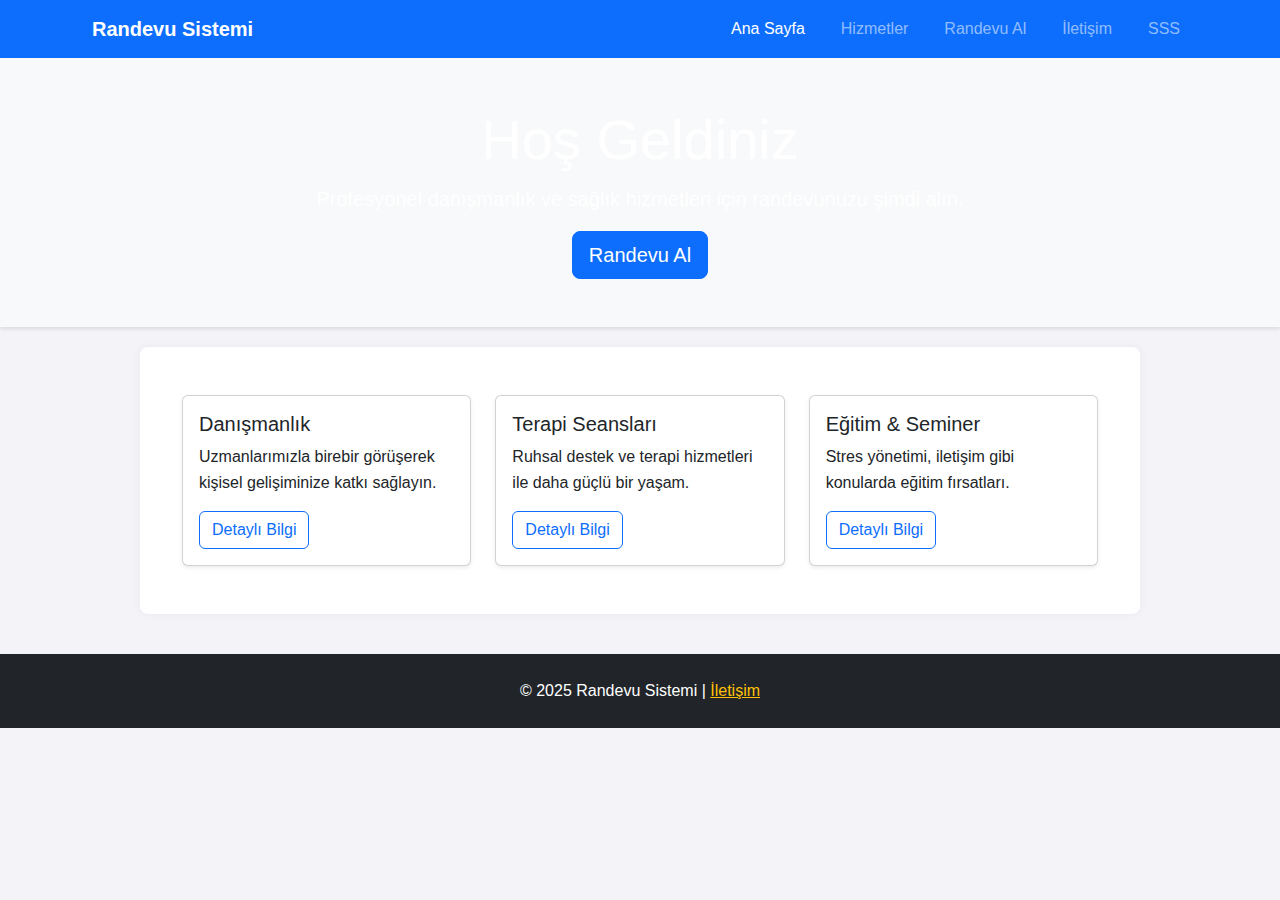
<file: index.html>
<!DOCTYPE html>
<html lang="tr">
<head>
  <meta charset="UTF-8">
  <meta name="viewport" content="width=device-width, initial-scale=1.0">
  <title>Ana Sayfa | Randevu Sistemi</title>

  <!-- Bootstrap CSS -->
  <link href="https://cdn.jsdelivr.net/npm/bootstrap@5.3.0/dist/css/bootstrap.min.css" rel="stylesheet">

  <!-- Kendi CSS -->
  <link rel="stylesheet" href="style.css">
</head>
<body>

  <!-- Navbar -->
  <nav class="navbar navbar-expand-lg navbar-dark bg-primary">
    <div class="container">
      <a class="navbar-brand" href="#">Randevu Sistemi</a>
      <button class="navbar-toggler" type="button" data-bs-toggle="collapse" data-bs-target="#navbarNav">
        <span class="navbar-toggler-icon"></span>
      </button>
      <div class="collapse navbar-collapse" id="navbarNav">
        <ul class="navbar-nav ms-auto">
          <li class="nav-item"><a class="nav-link active" href="index.html">Ana Sayfa</a></li>
          <li class="nav-item"><a class="nav-link" href="services.html">Hizmetler</a></li>
          <li class="nav-item"><a class="nav-link" href="booking.html">Randevu Al</a></li>
          <li class="nav-item"><a class="nav-link" href="contact.html">İletişim</a></li>
          <li class="nav-item"><a class="nav-link" href="faq.html">SSS</a></li>
        </ul>
      </div>
    </div>
  </nav>

  <!-- Giriş Bölümü -->
  <header class="py-5 bg-light text-center">
    <div class="container">
      <h1 class="display-4">Hoş Geldiniz</h1>
      <p class="lead">Profesyonel danışmanlık ve sağlık hizmetleri için randevunuzu şimdi alın.</p>
      <a href="booking.html" class="btn btn-primary btn-lg">Randevu Al</a>
    </div>
  </header>

  <!-- İçerik Bölümü -->
  <section class="py-5">
    <div class="container">
      <div class="row g-4">
        <div class="col-md-4">
          <div class="card h-100 shadow-sm">
            <div class="card-body">
              <h5 class="card-title">Danışmanlık</h5>
              <p class="card-text">Uzmanlarımızla birebir görüşerek kişisel gelişiminize katkı sağlayın.</p>
              <a href="services.html" class="btn btn-outline-primary">Detaylı Bilgi</a>
            </div>
          </div>
        </div>
        <div class="col-md-4">
          <div class="card h-100 shadow-sm">
            <div class="card-body">
              <h5 class="card-title">Terapi Seansları</h5>
              <p class="card-text">Ruhsal destek ve terapi hizmetleri ile daha güçlü bir yaşam.</p>
              <a href="services.html" class="btn btn-outline-primary">Detaylı Bilgi</a>
            </div>
          </div>
        </div>
        <div class="col-md-4">
          <div class="card h-100 shadow-sm">
            <div class="card-body">
              <h5 class="card-title">Eğitim & Seminer</h5>
              <p class="card-text">Stres yönetimi, iletişim gibi konularda eğitim fırsatları.</p>
              <a href="services.html" class="btn btn-outline-primary">Detaylı Bilgi</a>
            </div>
          </div>
        </div>
      </div>
    </div>
  </section>

  <!-- Footer -->
  <footer class="bg-dark text-white text-center py-4">
    <p class="mb-0">&copy; 2025 Randevu Sistemi | <a href="contact.html" class="text-warning">İletişim</a></p>
  </footer>

  <!-- Bootstrap JS -->
  <script src="https://cdn.jsdelivr.net/npm/bootstrap@5.3.0/dist/js/bootstrap.bundle.min.js"></script>
</body>
</html>
</file>
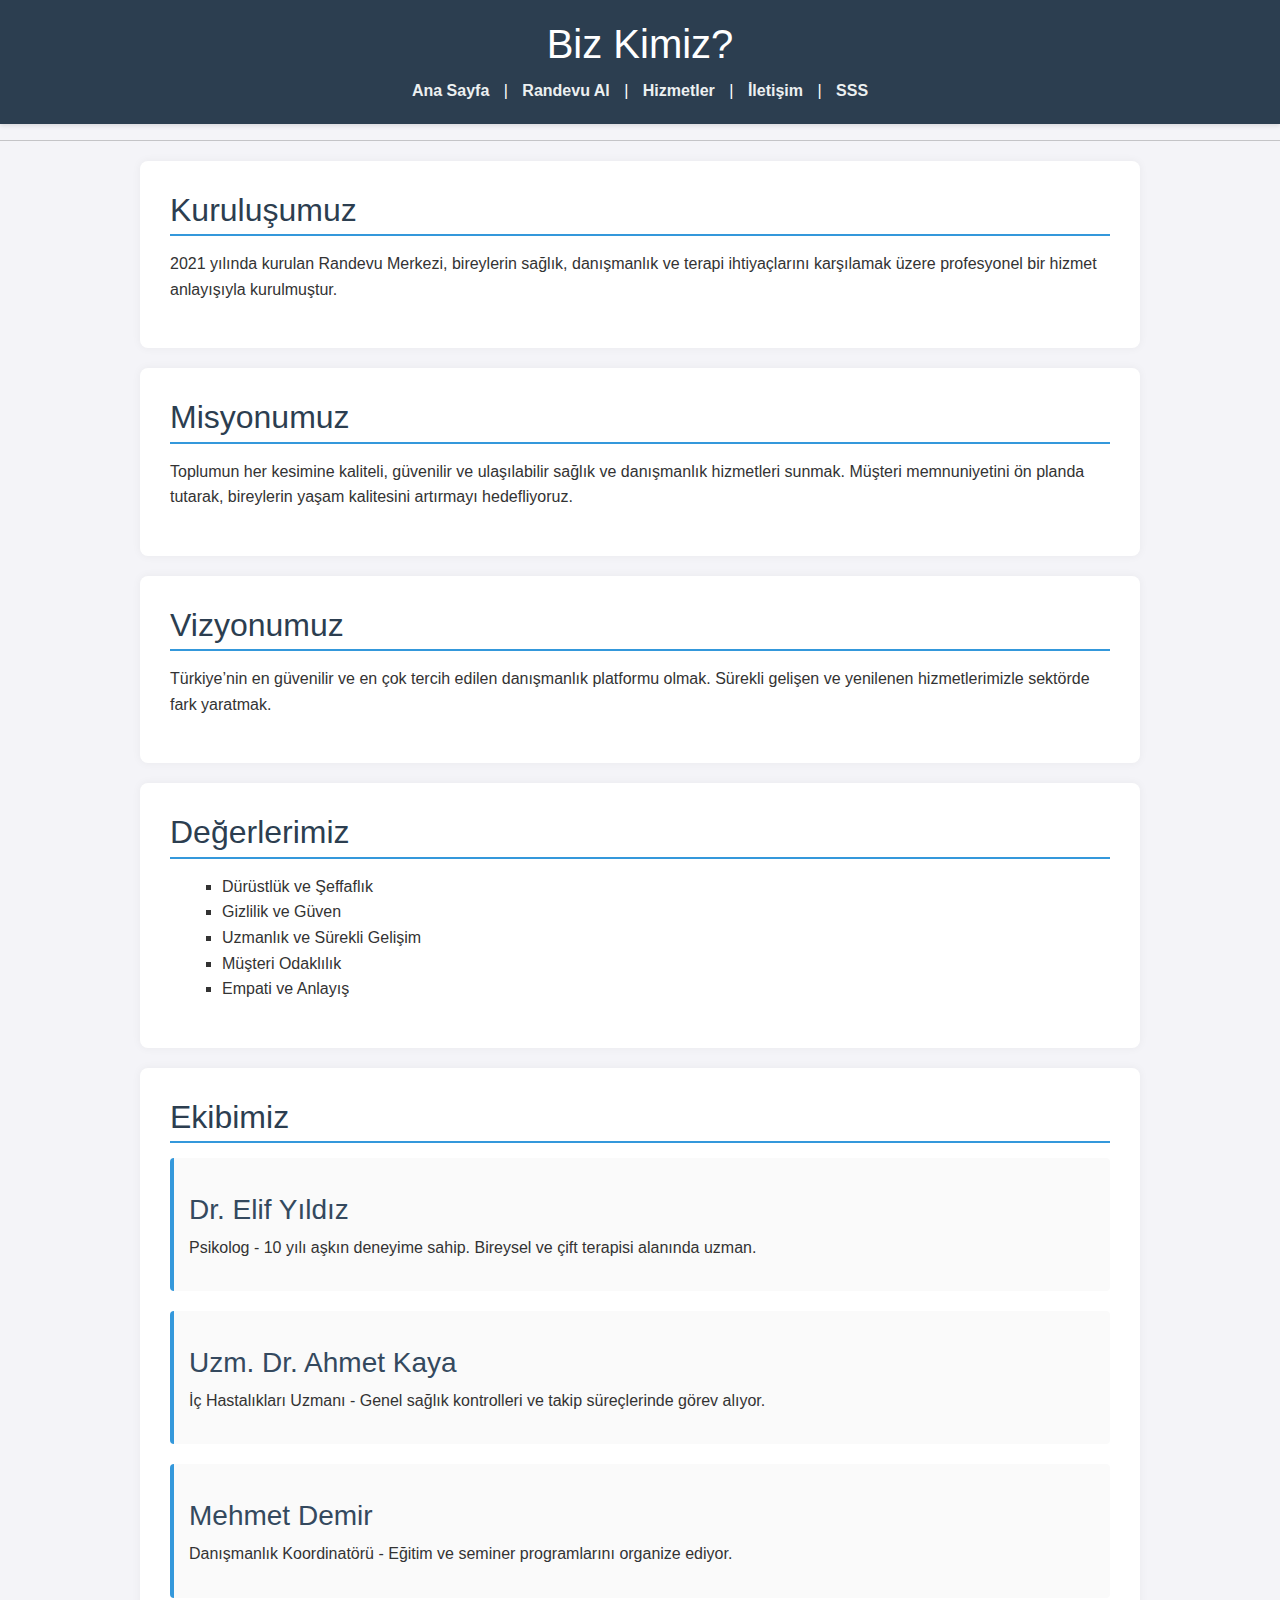
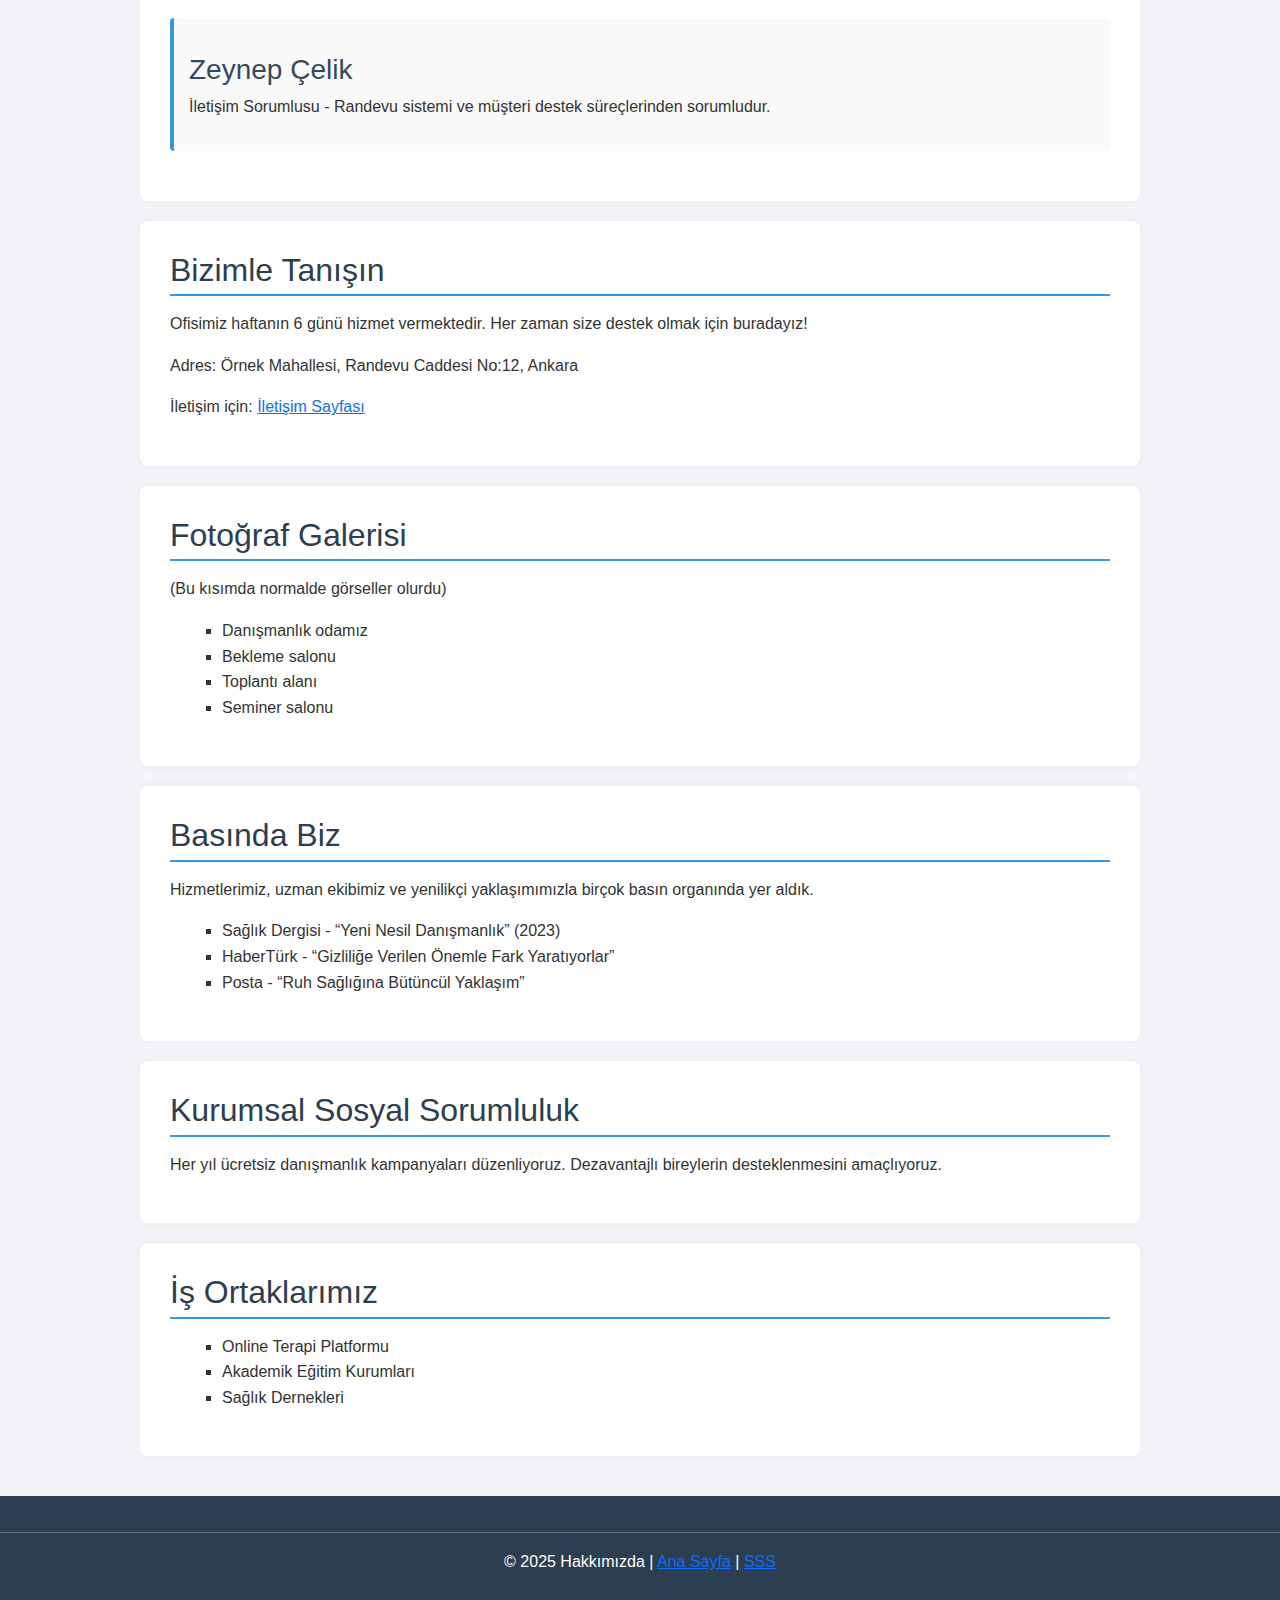
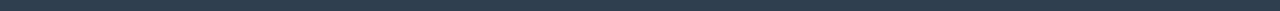
<file: about.html>
<!DOCTYPE html>
<html lang="tr">
<head>
  <meta charset="UTF-8">
  <title>Hakkımızda</title>
  <link href="https://cdn.jsdelivr.net/npm/bootstrap@5.3.0/dist/css/bootstrap.min.css" rel="stylesheet">
  <link rel="stylesheet" href="style.css">

</head>
<body>

  <header>
    <h1>Biz Kimiz?</h1>
    <nav>
      <a href="index.html">Ana Sayfa</a> |
      <a href="booking.html">Randevu Al</a> |
      <a href="services.html">Hizmetler</a> |
      <a href="contact.html">İletişim</a> |
      <a href="faq.html">SSS</a>
    </nav>
  </header>

  <hr>

  <section>
    <h2>Kuruluşumuz</h2>
    <p>2021 yılında kurulan Randevu Merkezi, bireylerin sağlık, danışmanlık ve terapi ihtiyaçlarını karşılamak üzere profesyonel bir hizmet anlayışıyla kurulmuştur.</p>
  </section>

  <section>
    <h2>Misyonumuz</h2>
    <p>Toplumun her kesimine kaliteli, güvenilir ve ulaşılabilir sağlık ve danışmanlık hizmetleri sunmak. Müşteri memnuniyetini ön planda tutarak, bireylerin yaşam kalitesini artırmayı hedefliyoruz.</p>
  </section>

  <section>
    <h2>Vizyonumuz</h2>
    <p>Türkiye’nin en güvenilir ve en çok tercih edilen danışmanlık platformu olmak. Sürekli gelişen ve yenilenen hizmetlerimizle sektörde fark yaratmak.</p>
  </section>

  <section>
    <h2>Değerlerimiz</h2>
    <ul>
      <li>Dürüstlük ve Şeffaflık</li>
      <li>Gizlilik ve Güven</li>
      <li>Uzmanlık ve Sürekli Gelişim</li>
      <li>Müşteri Odaklılık</li>
      <li>Empati ve Anlayış</li>
    </ul>
  </section>

  <section>
    <h2>Ekibimiz</h2>
    <article>
      <h3>Dr. Elif Yıldız</h3>
      <p>Psikolog - 10 yılı aşkın deneyime sahip. Bireysel ve çift terapisi alanında uzman.</p>
    </article>

    <article>
      <h3>Uzm. Dr. Ahmet Kaya</h3>
      <p>İç Hastalıkları Uzmanı - Genel sağlık kontrolleri ve takip süreçlerinde görev alıyor.</p>
    </article>

    <article>
      <h3>Mehmet Demir</h3>
      <p>Danışmanlık Koordinatörü - Eğitim ve seminer programlarını organize ediyor.</p>
    </article>

    <article>
      <h3>Zeynep Çelik</h3>
      <p>İletişim Sorumlusu - Randevu sistemi ve müşteri destek süreçlerinden sorumludur.</p>
    </article>
  </section>

  <section>
    <h2>Bizimle Tanışın</h2>
    <p>Ofisimiz haftanın 6 günü hizmet vermektedir. Her zaman size destek olmak için buradayız!</p>
    <p>Adres: Örnek Mahallesi, Randevu Caddesi No:12, Ankara</p>
    <p>İletişim için: <a href="contact.html">İletişim Sayfası</a></p>
  </section>

  <section>
    <h2>Fotoğraf Galerisi</h2>
    <p>(Bu kısımda normalde görseller olurdu)</p>
    <ul>
      <li>Danışmanlık odamız</li>
      <li>Bekleme salonu</li>
      <li>Toplantı alanı</li>
      <li>Seminer salonu</li>
    </ul>
  </section>

  <section>
    <h2>Basında Biz</h2>
    <p>Hizmetlerimiz, uzman ekibimiz ve yenilikçi yaklaşımımızla birçok basın organında yer aldık.</p>
    <ul>
      <li>Sağlık Dergisi - “Yeni Nesil Danışmanlık” (2023)</li>
      <li>HaberTürk - “Gizliliğe Verilen Önemle Fark Yaratıyorlar”</li>
      <li>Posta - “Ruh Sağlığına Bütüncül Yaklaşım”</li>
    </ul>
  </section>

  <section>
    <h2>Kurumsal Sosyal Sorumluluk</h2>
    <p>Her yıl ücretsiz danışmanlık kampanyaları düzenliyoruz. Dezavantajlı bireylerin desteklenmesini amaçlıyoruz.</p>
  </section>

  <section>
    <h2>İş Ortaklarımız</h2>
    <ul>
      <li>Online Terapi Platformu</li>
      <li>Akademik Eğitim Kurumları</li>
      <li>Sağlık Dernekleri</li>
    </ul>
  </section>

  <footer>
    <hr>
    <p>&copy; 2025 Hakkımızda | <a href="index.html">Ana Sayfa</a> | <a href="faq.html">SSS</a></p>
  </footer>

</body>
</html>
</file>
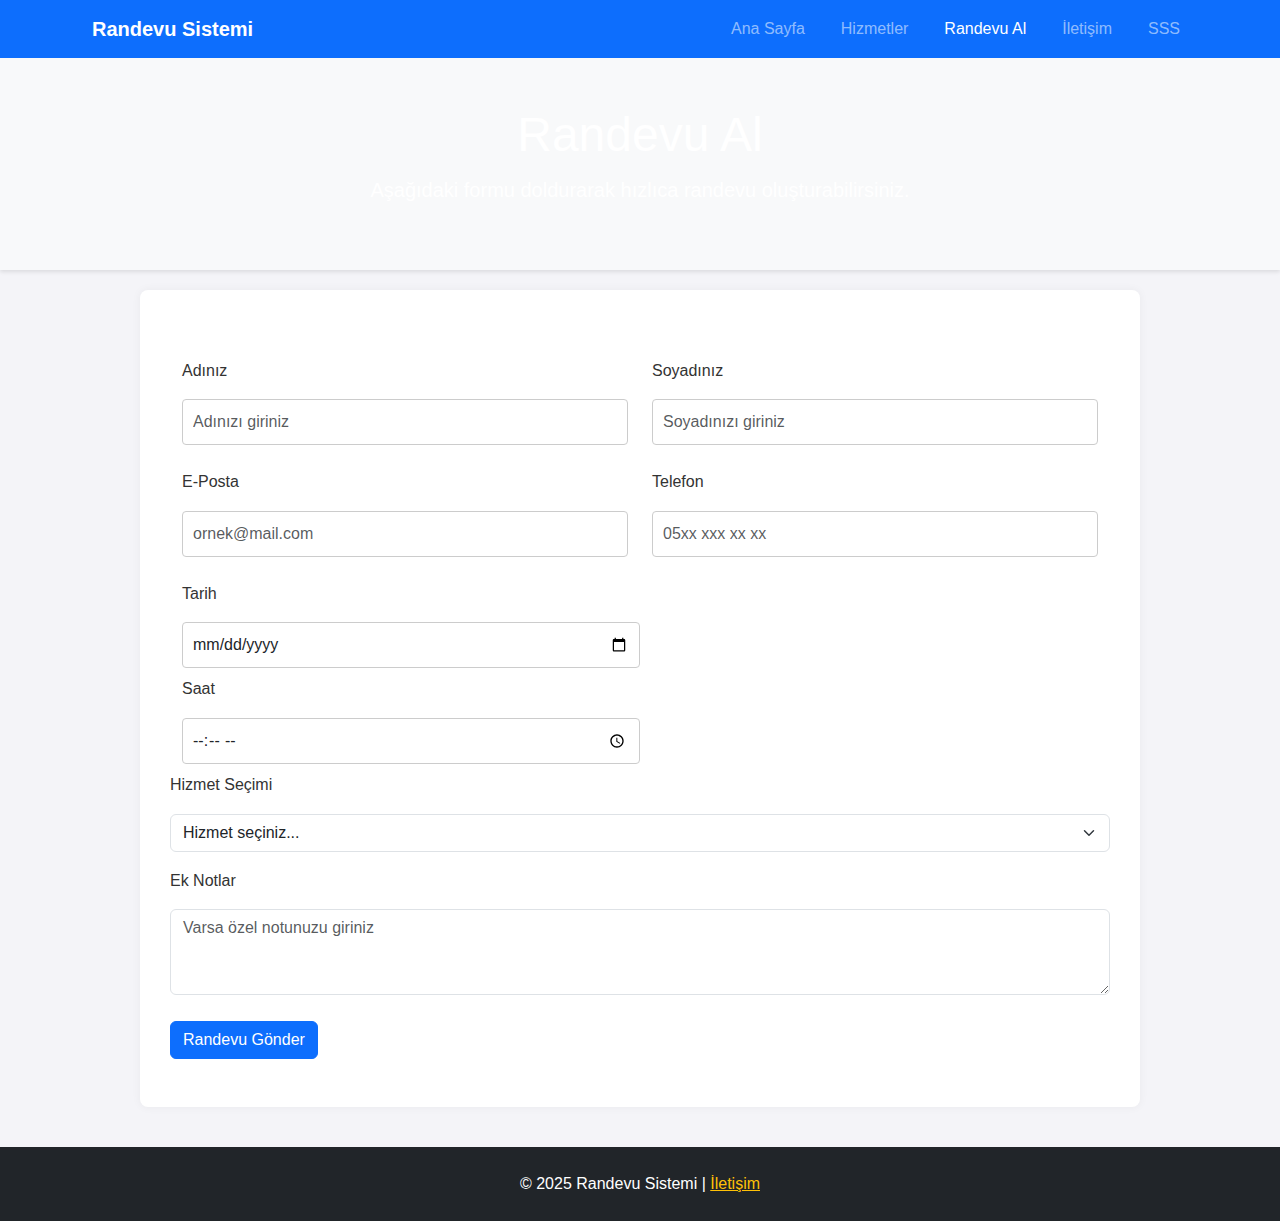
<file: booking.html>
<!DOCTYPE html>
<html lang="tr">
<head>
  <meta charset="UTF-8">
  <meta name="viewport" content="width=device-width, initial-scale=1.0">
  <title>Randevu Al</title>

  <!-- Bootstrap CSS -->
  <link href="https://cdn.jsdelivr.net/npm/bootstrap@5.3.0/dist/css/bootstrap.min.css" rel="stylesheet">

  <!-- Özel CSS -->
  <link rel="stylesheet" href="style.css">
</head>
<body>

  <!-- Navbar -->
  <nav class="navbar navbar-expand-lg navbar-dark bg-primary">
    <div class="container">
      <a class="navbar-brand" href="index.html">Randevu Sistemi</a>
      <button class="navbar-toggler" type="button" data-bs-toggle="collapse" data-bs-target="#navbarNav">
        <span class="navbar-toggler-icon"></span>
      </button>
      <div class="collapse navbar-collapse" id="navbarNav">
        <ul class="navbar-nav ms-auto">
          <li class="nav-item"><a class="nav-link" href="index.html">Ana Sayfa</a></li>
          <li class="nav-item"><a class="nav-link" href="services.html">Hizmetler</a></li>
          <li class="nav-item"><a class="nav-link active" href="booking.html">Randevu Al</a></li>
          <li class="nav-item"><a class="nav-link" href="contact.html">İletişim</a></li>
          <li class="nav-item"><a class="nav-link" href="faq.html">SSS</a></li>
        </ul>
      </div>
    </div>
  </nav>

  <!-- Başlık -->
  <header class="py-5 bg-light text-center">
    <div class="container">
      <h1 class="display-5">Randevu Al</h1>
      <p class="lead">Aşağıdaki formu doldurarak hızlıca randevu oluşturabilirsiniz.</p>
    </div>
  </header>

  <!-- Randevu Formu -->
  <section class="py-5">
    <div class="container">
      <form>
        <div class="row mb-3">
          <div class="col-md-6">
            <label for="ad" class="form-label">Adınız</label>
            <input type="text" class="form-control" id="ad" placeholder="Adınızı giriniz">
          </div>
          <div class="col-md-6">
            <label for="soyad" class="form-label">Soyadınız</label>
            <input type="text" class="form-control" id="soyad" placeholder="Soyadınızı giriniz">
          </div>
        </div>

        <div class="row mb-3">
          <div class="col-md-6">
            <label for="email" class="form-label">E-Posta</label>
            <input type="email" class="form-control" id="email" placeholder="ornek@mail.com">
          </div>
          <div class="col-md-6">
            <label for="telefon" class="form-label">Telefon</label>
            <input type="text" class="form-control" id="telefon" placeholder="05xx xxx xx xx">
          </div>
        </div>

        <div class="col-md-6">
  <label for="tarih" class="form-label">Tarih</label>
  <input type="date"  class="form-control"  id="tarih" lang="tr"
    aria-label="Tarih seçiniz (gün/ay/yıl)"
    onfocus="this.type='date'"
    onblur="if(!this.value)this.type='text'"
    placeholder="gg.aa.yyyy">
</div>

          <div class="col-md-6">
            <label for="saat" class="form-label">Saat</label>
            <input type="time" class="form-control" id="saat">
          </div>
        </div>

        <div class="mb-3">
          <label for="hizmet" class="form-label">Hizmet Seçimi</label>
          <select class="form-select" id="hizmet">
            <option selected>Hizmet seçiniz...</option>
            <option>Danışmanlık</option>
            <option>Terapi</option>
            <option>Muayene</option>
            <option>Takip Ziyareti</option>
            <option>Eğitim / Seminer</option>
          </select>
        </div>

        <div class="mb-3">
          <label for="notlar" class="form-label">Ek Notlar</label>
          <textarea class="form-control" id="notlar" rows="3" placeholder="Varsa özel notunuzu giriniz"></textarea>
        </div>

        <button type="submit" class="btn btn-primary">Randevu Gönder</button>
      </form>
    </div>
  </section>

  <!-- Footer -->
  <footer class="bg-dark text-white text-center py-4">
    <p class="mb-0">&copy; 2025 Randevu Sistemi | <a href="contact.html" class="text-warning">İletişim</a></p>
  </footer>

  <!-- Bootstrap JS -->
  <script src="https://cdn.jsdelivr.net/npm/bootstrap@5.3.0/dist/js/bootstrap.bundle.min.js"></script>
</body>
</html>
</file>
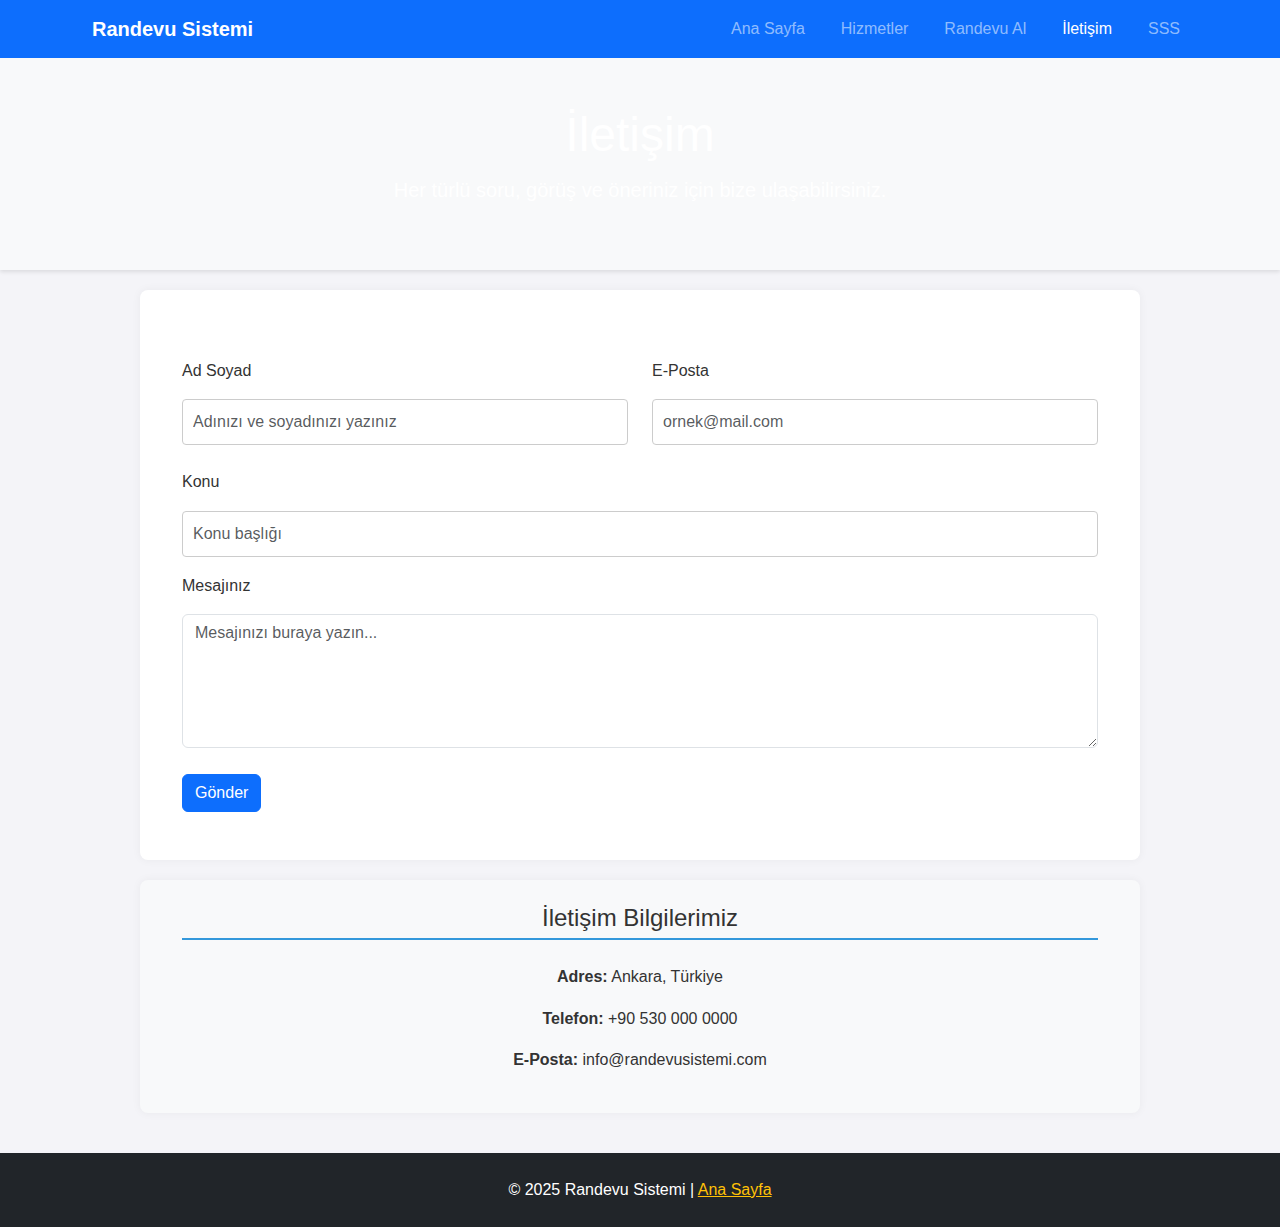
<file: contact.html>
<!DOCTYPE html>
<html lang="tr">
<head>
  <meta charset="UTF-8">
  <meta name="viewport" content="width=device-width, initial-scale=1.0">
  <title>İletişim</title>

  <!-- Bootstrap CSS -->
  <link href="https://cdn.jsdelivr.net/npm/bootstrap@5.3.0/dist/css/bootstrap.min.css" rel="stylesheet">

  <!-- Özel CSS -->
  <link rel="stylesheet" href="style.css">
</head>
<body>

  <!-- Navbar -->
  <nav class="navbar navbar-expand-lg navbar-dark bg-primary">
    <div class="container">
      <a class="navbar-brand" href="index.html">Randevu Sistemi</a>
      <button class="navbar-toggler" type="button" data-bs-toggle="collapse" data-bs-target="#navbarNav">
        <span class="navbar-toggler-icon"></span>
      </button>
      <div class="collapse navbar-collapse" id="navbarNav">
        <ul class="navbar-nav ms-auto">
          <li class="nav-item"><a class="nav-link" href="index.html">Ana Sayfa</a></li>
          <li class="nav-item"><a class="nav-link" href="services.html">Hizmetler</a></li>
          <li class="nav-item"><a class="nav-link" href="booking.html">Randevu Al</a></li>
          <li class="nav-item"><a class="nav-link active" href="contact.html">İletişim</a></li>
          <li class="nav-item"><a class="nav-link" href="faq.html">SSS</a></li>
        </ul>
      </div>
    </div>
  </nav>

  <!-- Başlık -->
  <header class="py-5 bg-light text-center">
    <div class="container">
      <h1 class="display-5">İletişim</h1>
      <p class="lead">Her türlü soru, görüş ve öneriniz için bize ulaşabilirsiniz.</p>
    </div>
  </header>

  <!-- İletişim Formu -->
  <section class="py-5">
    <div class="container">
      <form>
        <div class="row mb-3">
          <div class="col-md-6">
            <label for="adsoyad" class="form-label">Ad Soyad</label>
            <input type="text" class="form-control" id="adsoyad" placeholder="Adınızı ve soyadınızı yazınız">
          </div>
          <div class="col-md-6">
            <label for="email" class="form-label">E-Posta</label>
            <input type="email" class="form-control" id="email" placeholder="ornek@mail.com">
          </div>
        </div>

        <div class="mb-3">
          <label for="konu" class="form-label">Konu</label>
          <input type="text" class="form-control" id="konu" placeholder="Konu başlığı">
        </div>

        <div class="mb-3">
          <label for="mesaj" class="form-label">Mesajınız</label>
          <textarea class="form-control" id="mesaj" rows="5" placeholder="Mesajınızı buraya yazın..."></textarea>
        </div>

        <button type="submit" class="btn btn-primary">Gönder</button>
      </form>
    </div>
  </section>

  <!-- İletişim Bilgileri -->
  <section class="py-4 bg-light">
    <div class="container text-center">
      <h2 class="h4 mb-4">İletişim Bilgilerimiz</h2>
      <p><strong>Adres:</strong> Ankara, Türkiye</p>
      <p><strong>Telefon:</strong> ‪+90 530 000 0000‬</p>
      <p><strong>E-Posta:</strong> info@randevusistemi.com</p>
    </div>
  </section>

  <!-- Footer -->
  <footer class="bg-dark text-white text-center py-4">
    <p class="mb-0">&copy; 2025 Randevu Sistemi | <a href="index.html" class="text-warning">Ana Sayfa</a></p>
  </footer>

  <!-- Bootstrap JS -->
  <script src="https://cdn.jsdelivr.net/npm/bootstrap@5.3.0/dist/js/bootstrap.bundle.min.js"></script>
</body>
</html>
</file>
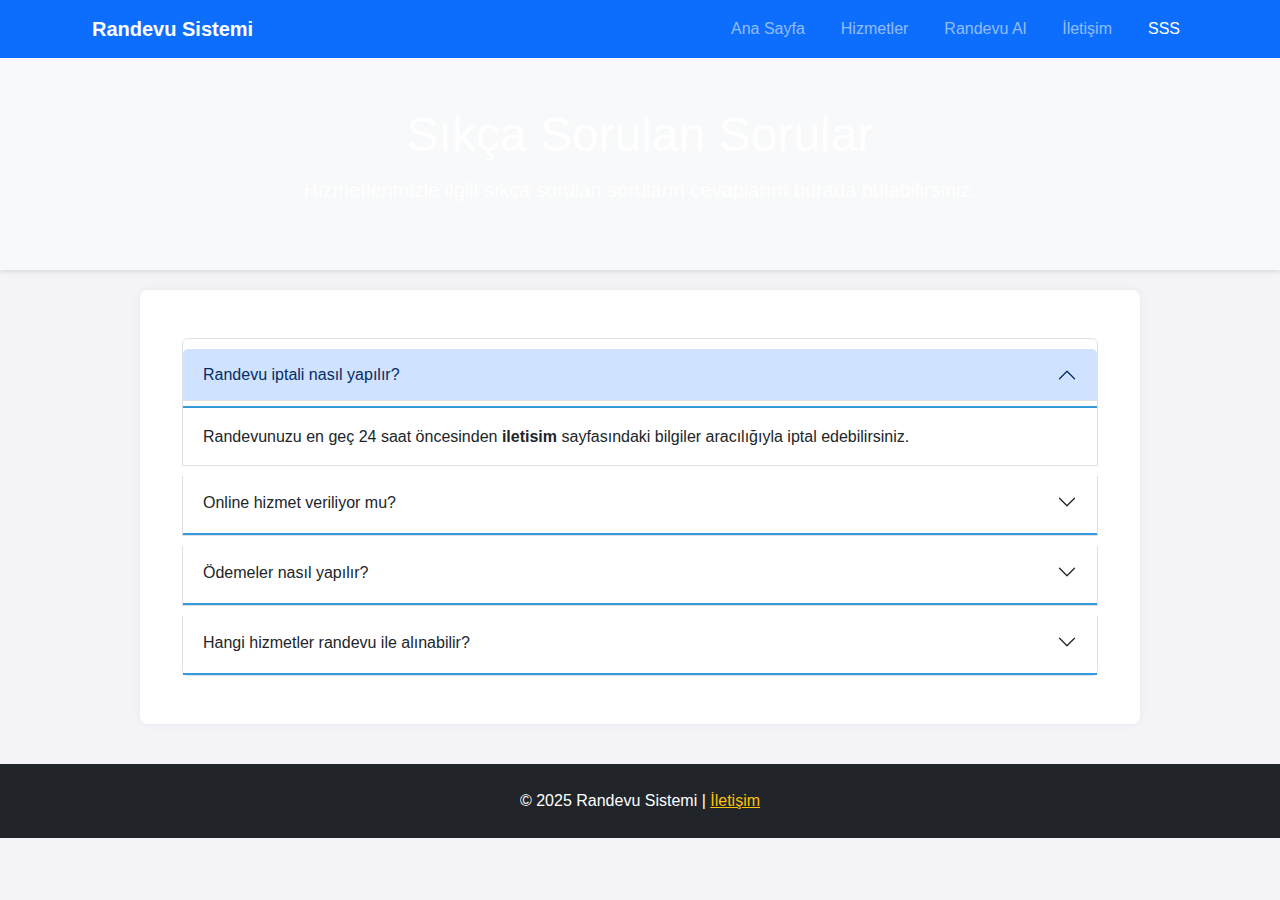
<file: faq.html>
<!DOCTYPE html>
<html lang="tr">
<head>
  <meta charset="UTF-8">
  <meta name="viewport" content="width=device-width, initial-scale=1.0">
  <title>SSS - Sıkça Sorulan Sorular</title>

  <!-- Bootstrap CSS -->
  <link href="https://cdn.jsdelivr.net/npm/bootstrap@5.3.0/dist/css/bootstrap.min.css" rel="stylesheet">

  <!-- Özel CSS -->
  <link rel="stylesheet" href="style.css">
</head>
<body>

  <!-- Navbar -->
  <nav class="navbar navbar-expand-lg navbar-dark bg-primary">
    <div class="container">
      <a class="navbar-brand" href="index.html">Randevu Sistemi</a>
      <button class="navbar-toggler" type="button" data-bs-toggle="collapse" data-bs-target="#navbarNav">
        <span class="navbar-toggler-icon"></span>
      </button>
      <div class="collapse navbar-collapse" id="navbarNav">
        <ul class="navbar-nav ms-auto">
          <li class="nav-item"><a class="nav-link" href="index.html">Ana Sayfa</a></li>
          <li class="nav-item"><a class="nav-link" href="services.html">Hizmetler</a></li>
          <li class="nav-item"><a class="nav-link" href="booking.html">Randevu Al</a></li>
          <li class="nav-item"><a class="nav-link" href="contact.html">İletişim</a></li>
          <li class="nav-item"><a class="nav-link active" href="faq.html">SSS</a></li>
        </ul>
      </div>
    </div>
  </nav>

  <!-- Başlık -->
  <header class="py-5 bg-light text-center">
    <div class="container">
      <h1 class="display-5">Sıkça Sorulan Sorular</h1>
      <p class="lead">Hizmetlerimizle ilgili sıkça sorulan soruların cevaplarını burada bulabilirsiniz.</p>
    </div>
  </header>

  <!-- Accordion SSS -->
  <section class="py-5">
    <div class="container">
      <div class="accordion" id="faqAccordion">

        <div class="accordion-item">
          <h2 class="accordion-header" id="headingOne">
            <button class="accordion-button" type="button" data-bs-toggle="collapse" data-bs-target="#collapseOne">
              Randevu iptali nasıl yapılır?
            </button>
          </h2>
          <div id="collapseOne" class="accordion-collapse collapse show" data-bs-parent="#faqAccordion">
            <div class="accordion-body">
              Randevunuzu en geç 24 saat öncesinden <strong>iletisim</strong> sayfasındaki bilgiler aracılığıyla iptal edebilirsiniz.
            </div>
          </div>
        </div>

        <div class="accordion-item">
          <h2 class="accordion-header" id="headingTwo">
            <button class="accordion-button collapsed" type="button" data-bs-toggle="collapse" data-bs-target="#collapseTwo">
              Online hizmet veriliyor mu?
            </button>
          </h2>
          <div id="collapseTwo" class="accordion-collapse collapse" data-bs-parent="#faqAccordion">
            <div class="accordion-body">
              Evet, danışmanlık ve terapi hizmetlerimiz <strong>online</strong> olarak da sunulmaktadır.
            </div>
          </div>
        </div>

        <div class="accordion-item">
          <h2 class="accordion-header" id="headingThree">
            <button class="accordion-button collapsed" type="button" data-bs-toggle="collapse" data-bs-target="#collapseThree">
              Ödemeler nasıl yapılır?
            </button>
          </h2>
          <div id="collapseThree" class="accordion-collapse collapse" data-bs-parent="#faqAccordion">
            <div class="accordion-body">
              Ödemeler randevu öncesinde <strong>havale/EFT</strong> veya <strong>online ödeme</strong> yoluyla alınmaktadır.
            </div>
          </div>
        </div>

        <div class="accordion-item">
          <h2 class="accordion-header" id="headingFour">
            <button class="accordion-button collapsed" type="button" data-bs-toggle="collapse" data-bs-target="#collapseFour">
              Hangi hizmetler randevu ile alınabilir?
            </button>
          </h2>
          <div id="collapseFour" class="accordion-collapse collapse" data-bs-parent="#faqAccordion">
            <div class="accordion-body">
              Tüm hizmetlerimiz <strong>randevu sistemi</strong ile çalışmaktadır. Lütfen <a href="services.html">hizmetler</a> sayfasına göz atınız.
            </div>
          </div>
        </div>

      </div>
    </div>
  </section>

  <!-- Footer -->
  <footer class="bg-dark text-white text-center py-4">
    <p class="mb-0">&copy; 2025 Randevu Sistemi | <a href="contact.html" class="text-warning">İletişim</a></p>
  </footer>

  <!-- Bootstrap JS -->
  <script src="https://cdn.jsdelivr.net/npm/bootstrap@5.3.0/dist/js/bootstrap.bundle.min.js"></script>
</body>
</html>
</file>
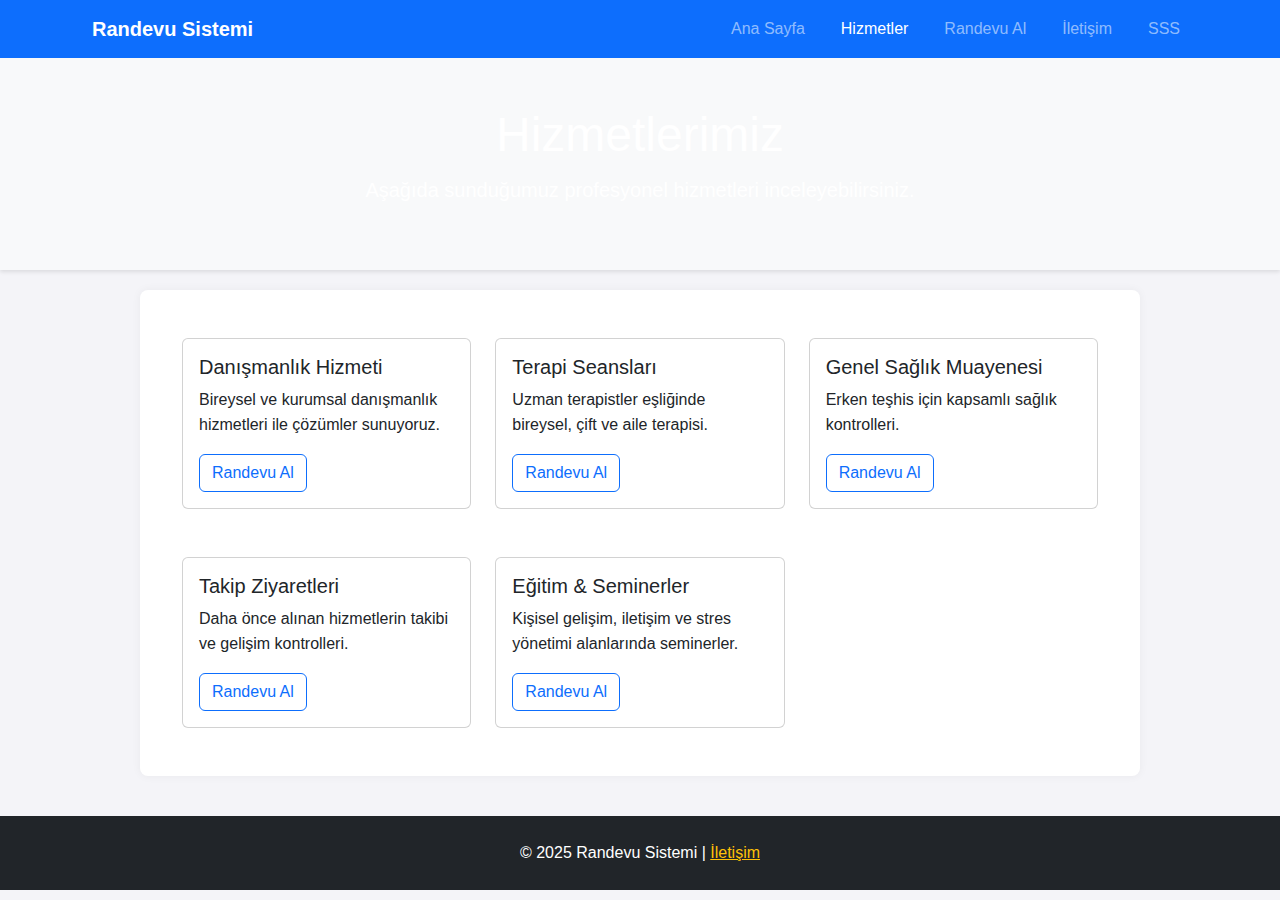
<file: services.html>
<!DOCTYPE html>
<html lang="tr">
<head>
  <meta charset="UTF-8">
  <meta name="viewport" content="width=device-width, initial-scale=1.0">
  <title>Hizmetlerimiz</title>

  <!-- Bootstrap CSS -->
  <link href="https://cdn.jsdelivr.net/npm/bootstrap@5.3.0/dist/css/bootstrap.min.css" rel="stylesheet">

  <!-- Özel CSS -->
  <link rel="stylesheet" href="style.css">
</head>
<body>

  <!-- Navbar -->
  <nav class="navbar navbar-expand-lg navbar-dark bg-primary">
    <div class="container">
      <a class="navbar-brand" href="index.html">Randevu Sistemi</a>
      <button class="navbar-toggler" type="button" data-bs-toggle="collapse" data-bs-target="#navbarNav">
        <span class="navbar-toggler-icon"></span>
      </button>
      <div class="collapse navbar-collapse" id="navbarNav">
        <ul class="navbar-nav ms-auto">
          <li class="nav-item"><a class="nav-link" href="index.html">Ana Sayfa</a></li>
          <li class="nav-item"><a class="nav-link active" href="services.html">Hizmetler</a></li>
          <li class="nav-item"><a class="nav-link" href="booking.html">Randevu Al</a></li>
          <li class="nav-item"><a class="nav-link" href="contact.html">İletişim</a></li>
          <li class="nav-item"><a class="nav-link" href="faq.html">SSS</a></li>
        </ul>
      </div>
    </div>
  </nav>

  <!-- Başlık -->
  <header class="py-5 bg-light text-center">
    <div class="container">
      <h1 class="display-5">Hizmetlerimiz</h1>
      <p class="lead">Aşağıda sunduğumuz profesyonel hizmetleri inceleyebilirsiniz.</p>
    </div>
  </header>

  <!-- Hizmet Kartları -->
  <section class="py-5">
    <div class="container">
      <div class="row g-4">
        <div class="col-md-4">
          <div class="card h-100">
            <div class="card-body">
              <h5 class="card-title">Danışmanlık Hizmeti</h5>
              <p class="card-text">Bireysel ve kurumsal danışmanlık hizmetleri ile çözümler sunuyoruz.</p>
              <a href="booking.html" class="btn btn-outline-primary">Randevu Al</a>
            </div>
          </div>
        </div>
        <div class="col-md-4">
          <div class="card h-100">
            <div class="card-body">
              <h5 class="card-title">Terapi Seansları</h5>
              <p class="card-text">Uzman terapistler eşliğinde bireysel, çift ve aile terapisi.</p>
              <a href="booking.html" class="btn btn-outline-primary">Randevu Al</a>
            </div>
          </div>
        </div>
        <div class="col-md-4">
          <div class="card h-100">
            <div class="card-body">
              <h5 class="card-title">Genel Sağlık Muayenesi</h5>
              <p class="card-text">Erken teşhis için kapsamlı sağlık kontrolleri.</p>
              <a href="booking.html" class="btn btn-outline-primary">Randevu Al</a>
            </div>
          </div>
        </div>
      </div>

      <div class="row g-4 mt-4">
        <div class="col-md-4">
          <div class="card h-100">
            <div class="card-body">
              <h5 class="card-title">Takip Ziyaretleri</h5>
              <p class="card-text">Daha önce alınan hizmetlerin takibi ve gelişim kontrolleri.</p>
              <a href="booking.html" class="btn btn-outline-primary">Randevu Al</a>
            </div>
          </div>
        </div>
        <div class="col-md-4">
          <div class="card h-100">
            <div class="card-body">
              <h5 class="card-title">Eğitim & Seminerler</h5>
              <p class="card-text">Kişisel gelişim, iletişim ve stres yönetimi alanlarında seminerler.</p>
              <a href="booking.html" class="btn btn-outline-primary">Randevu Al</a>
            </div>
          </div>
        </div>
      </div>
    </div>
  </section>

  <!-- Footer -->
  <footer class="bg-dark text-white text-center py-4">
    <p class="mb-0">&copy; 2025 Randevu Sistemi | <a href="contact.html" class="text-warning">İletişim</a></p>
  </footer>

  <!-- Bootstrap JS -->
  <script src="https://cdn.jsdelivr.net/npm/bootstrap@5.3.0/dist/js/bootstrap.bundle.min.js"></script>
</body>
</html>
</file>
<file: style.css>
/* Temel sıfırlama */
* {
    margin: 0;
    padding: 0;
    box-sizing: border-box;
    font-family: 'Segoe UI', Tahoma, Geneva, Verdana, sans-serif;
  }
  
  body {
    background-color: #f4f4f8;
    color: #333;
    line-height: 1.6;
  }
  
  header {
    background-color: #2c3e50;
    color: white;
    padding: 20px 0;
    text-align: center;
    box-shadow: 0 2px 4px rgba(0,0,0,0.1);
  }
  
  header h1 {
    margin-bottom: 10px;
    font-size: 2.5em;
  }
  
  nav a {
    color: #ecf0f1;
    text-decoration: none;
    margin: 0 10px;
    font-weight: bold;
  }
  
  nav a:hover {
    color: #f39c12;
    transition: color 0.3s;
  }
  
  section {
    padding: 30px;
    max-width: 1000px;
    margin: auto;
    background: white;
    margin-top: 20px;
    border-radius: 8px;
    box-shadow: 0 0 10px rgba(0, 0, 0, 0.05);
  }
  
  h2 {
    color: #2c3e50;
    margin-bottom: 15px;
    border-bottom: 2px solid #3498db;
    padding-bottom: 5px;
  }
  
  h3 {
    margin-top: 20px;
    color: #34495e;
  }
  
  ul {
    list-style: square;
    margin-left: 20px;
  }
  
  footer {
    background-color: #2c3e50;
    color: white;
    text-align: center;
    padding: 20px 0;
    margin-top: 40px;
  }
  
  input[type="text"],
  input[type="email"],
  input[type="date"],
  input[type="time"],
  select,
  textarea {
    width: 100%;
    padding: 10px;
    margin: 8px 0;
    border: 1px solid #ccc;
    border-radius: 4px;
    font-size: 1em;
  }
  
  input[type="submit"],
  button {
    background-color: #3498db;
    color: white;
    border: none;
    padding: 10px 20px;
    font-size: 1em;
    border-radius: 4px;
    cursor: pointer;
    margin-top: 10px;
  }
  
  input[type="submit"]:hover,
  button:hover {
    background-color: #2980b9;
    transition: background-color 0.3s ease;
  }
  
  form {
    margin-top: 20px;
  }
  
  table {
    width: 100%;
    border-collapse: collapse;
    margin-top: 20px;
  }
  
  table, th, td {
    border: 1px solid #ddd;
  }
  
  th, td {
    padding: 12px;
    text-align: left;
  }
  
  th {
    background-color: #3498db;
    color: white;
  }
  
  article {
    margin-bottom: 20px;
    padding: 15px;
    border-left: 4px solid #3498db;
    background-color: #fafafa;
    border-radius: 4px;
  }
  
  @media (max-width: 768px) {
    section {
      padding: 20px;
    }
    nav a {
      display: block;
      margin: 10px 0;
    }
  }
  
  /* JavaScript destekli işlemler için geçici stiller */
  .js-hide {
    display: none !important;
  }
  
  .js-alert {
    background-color: #fef3c7;
    border-left: 5px solid #f59e0b;
    padding: 15px;
    margin-bottom: 20px;
    border-radius: 5px;
    color: #92400e;
    font-weight: 500;
  }
  
  .js-confirm {
    background-color: #dcfce7;
    border-left: 5px solid #22c55e;
    padding: 15px;
    margin-bottom: 20px;
    border-radius: 5px;
    color: #14532d;
    font-weight: 500;
  }
  
  .js-error {
    background-color: #fee2e2;
    border-left: 5px solid #ef4444;
    padding: 15px;
    margin-bottom: 20px;
    border-radius: 5px;
    color: #991b1b;
    font-weight: 500;
  }
</file>
